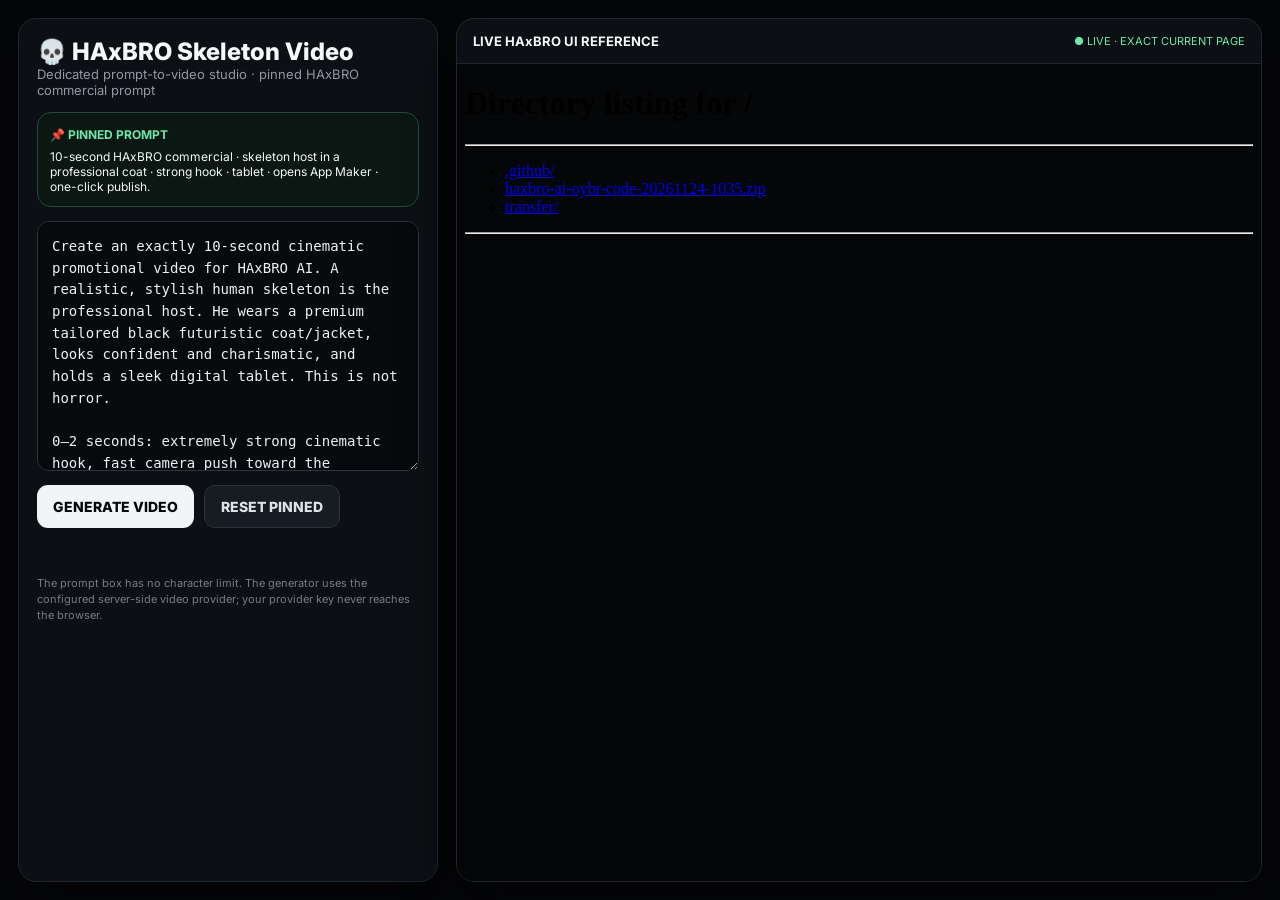
<file: transfer/public/skeleton-video/index.html>
<!doctype html><html lang="en"><head><meta charset="utf-8"><meta name="viewport" content="width=device-width,initial-scale=1"><title>HAxBRO Skeleton Video Generator</title><link rel="stylesheet" href="../style.css"><style>body{margin:0;background:#050608;color:#f5f7f8;font-family:Inter,system-ui,sans-serif}.sv-wrap{min-height:100vh;display:grid;grid-template-columns:420px 1fr;gap:18px;padding:18px;box-sizing:border-box}.sv-card{background:#0c0f13;border:1px solid #20262d;border-radius:18px;box-shadow:0 18px 50px #0008}.sv-left{padding:18px;display:flex;flex-direction:column;gap:14px}.sv-title{font-size:24px;font-weight:800}.sv-sub{color:#8e99a5;font-size:13px}.sv-pin{border:1px solid #254a3a;background:#0b1712;border-radius:14px;padding:12px}.sv-pin b{color:#6ee7a8;font-size:12px}.sv-prompt{width:100%;min-height:250px;resize:vertical;box-sizing:border-box;background:#07090c;color:#eef2f5;border:1px solid #2b333c;border-radius:12px;padding:14px;outline:none;font:14px/1.55 ui-monospace,SFMono-Regular,Menlo,monospace}.sv-row{display:flex;gap:10px;flex-wrap:wrap}.sv-btn{border:0;border-radius:11px;padding:12px 16px;font-weight:800;cursor:pointer;background:#f2f5f7;color:#050608}.sv-btn.secondary{background:#171c22;color:#dbe2e8;border:1px solid #2a333d}.sv-status{font-size:13px;color:#9da8b3;min-height:20px}.sv-right{overflow:hidden;display:flex;flex-direction:column}.sv-head{padding:14px 16px;border-bottom:1px solid #20262d;display:flex;justify-content:space-between;align-items:center}.sv-head b{font-size:13px}.sv-live{color:#6ee7a8;font-size:11px}.sv-frame{flex:1;min-height:600px;background:#000}.sv-frame iframe{width:100%;height:100%;min-height:600px;border:0;background:#050608}.sv-video{display:none;width:100%;height:auto;background:#000}.sv-download{display:none;margin:12px}.sv-note{font-size:11px;color:#737e89;line-height:1.45}@media(max-width:900px){.sv-wrap{grid-template-columns:1fr}.sv-frame,.sv-frame iframe{min-height:500px}}</style></head><body><main class="sv-wrap"><section class="sv-card sv-left"><div><div class="sv-title">💀 HAxBRO Skeleton Video</div><div class="sv-sub">Dedicated prompt-to-video studio · pinned HAxBRO commercial prompt</div></div><div class="sv-pin"><b>📌 PINNED PROMPT</b><div style="font-size:12px;margin-top:7px">10-second HAxBRO commercial · skeleton host in a professional coat · strong hook · tablet · opens App Maker · one-click publish.</div></div><textarea id="prompt" class="sv-prompt"></textarea><div class="sv-row"><button id="generate" class="sv-btn">GENERATE VIDEO</button><button id="reset" class="sv-btn secondary">RESET PINNED</button></div><div id="status" class="sv-status"></div><video id="video" class="sv-video" controls playsinline></video><a id="download" class="sv-btn secondary sv-download" download="haxbro-skeleton.mp4">DOWNLOAD VIDEO</a><div class="sv-note">The prompt box has no character limit. The generator uses the configured server-side video provider; your provider key never reaches the browser.</div></section><section class="sv-card sv-right"><div class="sv-head"><b>LIVE HAxBRO UI REFERENCE</b><span class="sv-live">● LIVE · EXACT CURRENT PAGE</span></div><div class="sv-frame"><iframe src="/" title="Live HAxBRO reference"></iframe></div></section></main><script>const PINNED=`Create an exactly 10-second cinematic promotional video for HAxBRO AI. A realistic, stylish human skeleton is the professional host. He wears a premium tailored black futuristic coat/jacket, looks confident and charismatic, and holds a sleek digital tablet. This is not horror.\n\n0–2 seconds: extremely strong cinematic hook, fast camera push toward the skeleton, dramatic futuristic lighting and digital particles. He raises the tablet toward camera.\n\n2–8 seconds: the skeleton looks directly at camera and says naturally: “See, this is HAxBRO AI. You can literally create an app by just defining it. You can just publish it with one click.” On the tablet, show the real HAxBRO AI interface and branding, matching the live HAxBRO page exactly. The skeleton visibly taps the App Maker section to open it, enters a long app description, shows the generated app preview, and reaches the Publish button.\n\n8–10 seconds: he taps Publish. Show a polished success animation and “Published ✓”, then HAxBRO AI branding.\n\nUse photorealistic 3D rendering, premium commercial cinematography, smooth realistic hand movement, accurate tablet interaction, clean professional male voice, subtle futuristic music and sound effects. Preserve HAxBRO’s exact dark UI, colors, layout, buttons, panels, typography feel and branding. Do not invent a replacement UI. No horror, blood, weapons, extra characters, unrelated logos, random text, distorted interfaces, or unnecessary scenes.`;const p=document.getElementById('prompt'),status=document.getElementById('status'),video=document.getElementById('video'),download=document.getElementById('download');p.value=PINNED;document.getElementById('reset').onclick=()=>p.value=PINNED;document.getElementById('generate').onclick=async()=>{const prompt=p.value.trim();if(!prompt)return;status.textContent='Generating… the video model may take a little while.';video.style.display='none';download.style.display='none';try{const r=await fetch('/api/skeleton-video',{method:'POST',headers:{'Content-Type':'application/json'},body:JSON.stringify({prompt})});const d=await r.json();if(!r.ok)throw new Error(d.error||'Generation failed');video.src=d.videoUrl;video.style.display='block';download.href=d.videoUrl;download.style.display='inline-block';status.textContent='Video ready.'}catch(e){status.textContent=e.message||'Generation failed.'}};</script><!-- Unwanted third-party chat widget removed --><!----><!----><!-- obsolete chat widget marker removed --></body></html>
</file>
<file: transfer/public/style.css>
@import url('https://fonts.googleapis.com/css2?family=Inter:wght@400;500;600;700&family=Manrope:wght@600;700;800&display=swap');
.landing-trial{max-width:900px;margin:54px auto 20px;padding:28px;border:1px solid rgba(0,217,255,.22);border-radius:18px;background:rgba(0,0,0,.28);backdrop-filter:blur(12px);box-shadow:0 0 40px rgba(0,217,255,.06)}.landing-trial-head{display:flex;justify-content:space-between;gap:20px;align-items:flex-start}.landing-trial h2{margin:7px 0;font-size:clamp(28px,4vw,42px)}.landing-trial p{margin:0;opacity:.78}.trial-counter{white-space:nowrap;border:1px solid rgba(0,217,255,.35);border-radius:999px;padding:9px 13px;font:700 11px/1 monospace;letter-spacing:1px}.trial-messages{margin:22px 0;max-height:330px;overflow:auto;display:grid;gap:10px}.trial-message{display:flex;gap:12px;padding:12px 14px;border-radius:12px;background:rgba(255,255,255,.045);text-align:left}.trial-message b{font:700 10px/1.4 monospace;letter-spacing:.7px;min-width:72px}.trial-message span{white-space:pre-wrap;line-height:1.55}.trial-user{background:rgba(0,217,255,.07)}.trial-composer{display:flex;gap:10px}.trial-composer textarea{flex:1;resize:vertical;min-height:52px;padding:14px;border-radius:12px;border:1px solid rgba(255,255,255,.14);background:rgba(0,0,0,.35);color:inherit;outline:none}.trial-composer button,.trial-locked button{border:0;border-radius:12px;padding:0 18px;background:#00d9ff;color:#001018;font-weight:800;cursor:pointer}.trial-composer button:disabled{opacity:.45;cursor:not-allowed}.trial-locked{display:grid;gap:10px;margin-top:16px;padding:20px;border:1px solid rgba(255,80,80,.3);border-radius:14px;text-align:left}.trial-locked button{justify-self:start;min-height:42px}.trial-error{border-color:rgba(255,100,100,.3)}
@media(max-width:650px){.landing-trial{margin:35px 16px 15px;padding:20px}.landing-trial-head{display:block}.trial-counter{display:inline-block;margin-top:14px}.trial-composer{display:grid}.trial-composer button{min-height:48px}}
.hax-code-block{margin:14px 0;border:1px solid #c9e4f5;border-radius:14px;overflow:hidden;background:#eef8ff;box-shadow:0 8px 24px #1e78b414}.hax-code-head{display:flex;align-items:center;gap:8px;padding:8px 10px;background:#e4f3ff;border-bottom:1px solid #c9e4f5;font:700 11px system-ui;color:#245a78;letter-spacing:.08em}.hax-code-head span{margin-right:auto}.code-action{border:1px solid #b8d9ed;background:#fff;color:#245a78;border-radius:8px;padding:6px 10px;font:700 10px system-ui;cursor:pointer}.hax-code-block pre{margin:0;padding:15px;overflow:auto;white-space:pre;font:13px/1.6 ui-monospace,SFMono-Regular,Menlo,Consolas,monospace;color:#17384d;background:#f5fbff}.code-preview-panel{position:fixed;z-index:10000;inset:0;pointer-events:none;background:rgba(4,10,18,.18)}.code-preview-card{position:absolute;right:24px;top:7%;width:min(58vw,860px);height:82vh;min-width:420px;background:#fff;border:1px solid #bcd6e8;border-radius:18px;box-shadow:0 24px 70px #00000047;overflow:hidden;pointer-events:auto;display:flex;flex-direction:column}.code-preview-head{height:50px;flex:0 0 50px;display:flex;align-items:center;padding:0 52px 0 18px;gap:12px;border-bottom:1px solid #dbe8ef;background:#f7fbff;font:700 12px system-ui;color:#21465d}.code-preview-head span{font-size:10px;opacity:.65}.code-preview-close{position:absolute;right:10px;top:9px;z-index:2;border:1px solid #c7dce9;background:#edf7fc;border-radius:50%;width:32px;height:32px;font-size:22px;line-height:28px;cursor:pointer;color:#21465d}.code-preview-card iframe{display:block;flex:1;width:100%;height:auto;min-height:0;border:0;background:#f7fbff;opacity:1;visibility:visible}@media(max-width:900px){.code-preview-card{right:12px;width:calc(100vw - 24px);min-width:0;height:84vh}}@media(max-width:700px){.code-preview-panel{background:#000}.code-preview-card{inset:0;width:100%;height:100%;min-width:0;border-radius:0;right:auto;top:auto}.code-preview-close{right:12px;top:9px}.code-preview-head{height:52px;flex-basis:52px}.code-preview-card iframe{height:auto}}
.haxbro-landing{position:fixed;inset:0;z-index:10000;overflow:auto;background:#05070b;color:#f5f7ff;font-family:Inter,system-ui,sans-serif}.haxbro-landing[hidden]{display:none}.haxbro-landing.leaving{opacity:0;transform:scale(1.015);pointer-events:none;transition:opacity .22s ease,transform .22s ease}.landing-grid{position:absolute;inset:0;opacity:.42;background-image:linear-gradient(#ffffff08 1px,transparent 1px),linear-gradient(90deg,#ffffff08 1px,transparent 1px);background-size:54px 54px;mask-image:linear-gradient(to bottom,#000,transparent 92%)}.haxbro-landing:before{content:'';position:absolute;width:760px;height:760px;left:50%;top:-390px;transform:translateX(-50%);border-radius:50%;background:radial-gradient(circle,#00e67620 0,transparent 66%);filter:blur(8px)}.landing-nav{position:relative;z-index:2;height:76px;display:flex;align-items:center;justify-content:space-between;padding:0 clamp(20px,5vw,72px);border-bottom:1px solid #ffffff10;background:#05070bcc;backdrop-filter:blur(18px)}.landing-brand{display:flex;align-items:center;gap:11px}.landing-mark{display:grid;place-items:center;width:38px;height:38px;border-radius:11px;background:linear-gradient(135deg,#0b6cff,#00a86b);font:900 12px Manrope;box-shadow:0 8px 28px #00a86b25}.landing-brand b{font:800 20px Manrope;letter-spacing:-.04em}.landing-brand b span{color:#35e989}.landing-brand small{display:block;color:#6f8191;font:700 7px ui-monospace,monospace;letter-spacing:.16em;margin-top:2px}.landing-status{font:700 8px ui-monospace,monospace;letter-spacing:.13em;color:#7c8d9c}.landing-status i{display:inline-block;width:6px;height:6px;border-radius:50%;background:#00e676;box-shadow:0 0 12px #00e676;margin-right:7px}.landing-hero{position:relative;z-index:2;max-width:900px;margin:0 auto;padding:clamp(72px,11vh,125px) 24px 58px;text-align:center}.landing-eyebrow{font:800 9px ui-monospace,monospace;letter-spacing:.2em;color:#00d978}.landing-hero h1{margin:18px 0 18px;font:800 clamp(46px,8vw,88px)/.96 Manrope;letter-spacing:-.06em}.landing-hero h1 span{background:linear-gradient(100deg,#fff,#61f2a0 65%,#21d4fd);-webkit-background-clip:text;background-clip:text;color:transparent}.landing-lead{max-width:690px;margin:0 auto;color:#9aa9b8;font-size:15px;line-height:1.7}.landing-actions{display:flex;justify-content:center;align-items:center;gap:10px;flex-wrap:wrap;margin:32px auto 23px}.landing-cta,.landing-download{margin:0;display:flex;align-items:center;gap:18px;padding:14px 17px 14px 20px;border-radius:12px;color:#fff;font:800 10px ui-monospace,monospace;letter-spacing:.1em;transition:.2s;cursor:pointer}.landing-cta{border:1px solid #00e67666;background:linear-gradient(135deg,#0b2418,#0b1620);box-shadow:0 0 35px #00e67613,0 18px 50px #0008}.landing-download{border:1px solid #4aa8ff;background:linear-gradient(135deg,#0b6cff,#159bd8);box-shadow:0 0 28px #0b6cff55,0 14px 40px #0008}.landing-cta b,.landing-download b{display:grid;place-items:center;width:27px;height:27px;border-radius:8px;font-size:15px}.landing-cta b{background:#00e676;color:#031008}.landing-download b{background:#fff;color:#0b6cff}.landing-cta:hover,.landing-download:hover{transform:translateY(-2px)}.landing-cta:hover{transform:translateY(-2px);border-color:#00e676;box-shadow:0 0 45px #00e67625,0 22px 60px #000b}.landing-proof{display:flex;justify-content:center;align-items:center;gap:10px;color:#71808d;font-size:10px}.landing-proof span{font:800 8px ui-monospace,monospace;letter-spacing:.16em}.landing-proof strong{color:#dce6ec;font:800 12px Manrope}.landing-proof em{font-style:normal;color:#00e676}.landing-sections{position:relative;z-index:2;max-width:1120px;margin:0 auto;padding:8px 24px 54px;display:grid;grid-template-columns:1.05fr 1.15fr 1.05fr;gap:12px}.landing-sections article{min-height:210px;padding:23px;border:1px solid #ffffff12;border-radius:16px;background:linear-gradient(145deg,#0b1018cc,#070a0fcc);box-shadow:inset 0 1px #ffffff08}.feature-no{font:800 8px ui-monospace,monospace;color:#00d978;letter-spacing:.15em}.landing-sections h3{margin:14px 0 9px;font:800 20px Manrope}.landing-sections p{margin:0;color:#8998a7;font-size:12px;line-height:1.65}.capabilities{display:flex;flex-wrap:wrap;gap:6px}.capabilities span{padding:7px 8px;border:1px solid #ffffff12;border-radius:7px;background:#ffffff05;color:#b7c4ce;font:700 7px ui-monospace,monospace;letter-spacing:.08em}.landing-footer{position:relative;z-index:2;display:flex;justify-content:space-between;gap:15px;padding:18px clamp(20px,5vw,72px);border-top:1px solid #ffffff0d;color:#536371;font:700 7px ui-monospace,monospace;letter-spacing:.1em}.landing-footer span:nth-child(2){color:#718494}@media(max-width:800px){.landing-status{display:none}.landing-hero{padding-top:72px}.landing-hero h1{font-size:clamp(42px,13vw,64px)}.landing-lead{font-size:13px}.landing-sections{grid-template-columns:1fr;padding-bottom:30px}.landing-sections article{min-height:auto}.landing-footer{flex-direction:column;text-align:center}}
:root{--bg:#0b1020;--surface:#151d35;--surface2:#080c18;--border:#2a3658;--text:#f5f7ff;--muted:#9ba8c7;--accent:#7c5cff;--accent-hover:#967dff;--accent2:#21d4fd;--danger:#ff5573;--shadow:0 18px 60px #000b}*{box-sizing:border-box}html,body{margin:0;width:100%;height:100%;background:var(--bg);color:var(--text);font-family:Inter,system-ui,sans-serif}body{font-size:14px}button,a,input,textarea{font:inherit}button{cursor:pointer}.ambient{position:fixed;inset:0;pointer-events:none;background:radial-gradient(circle at 50% -20%,#ffffff06,transparent 38%)}
.topbar{height:64px;display:flex;align-items:center;padding:0 22px;border-bottom:1px solid #16314b;background:linear-gradient(180deg,#07101c 0%,#05080f 100%);box-shadow:0 1px 0 #0b6cff18,0 8px 30px #0006;position:relative;z-index:30}.brand{display:flex;align-items:center;gap:10px;min-width:245px;order:3;justify-content:flex-end}.brand strong{color:#fff!important}.brand strong span{color:#fff!important}.brand small{color:#d9efff}.brandmark{background:linear-gradient(135deg,#0b6cff,#00b978)!important}.top-center{order:2}.top-username{display:inline-flex;align-items:center;gap:4px;padding:6px 9px;border:1px solid #ffffff14;border-radius:999px;background:#10182a;color:#8292ad;font:700 8px ui-monospace,monospace;letter-spacing:.08em;max-width:180px;white-space:nowrap;overflow:hidden;text-overflow:ellipsis}.top-username b{color:#e8efff;font-weight:800;overflow:hidden;text-overflow:ellipsis}.top-actions{order:1;min-width:245px;justify-content:flex-start}.brandmark{width:34px;height:34px;display:grid;place-items:center;border-radius:10px;background:linear-gradient(135deg,#7c5cff,#21d4fd);color:white;font-weight:800;font-size:11px;box-shadow:0 8px 25px #7c5cff44}.brand strong{font:800 19px Manrope;letter-spacing:-.5px}.brand strong span{color:#21d4fd}.brand small{display:block;color:#8d8d8d;font-size:8px;letter-spacing:.14em;margin-top:1px}.top-center{flex:1;display:flex;align-items:center;justify-content:center;gap:10px}.eyebrow{color:#999;font-size:10px;letter-spacing:.12em}.tagline{color:#d0d0d0;font-size:12px}.top-actions{display:flex;gap:7px;align-items:center;min-width:245px;justify-content:flex-end}.top-toggle,.ghost,.history-head button{border:1px solid var(--border);background:transparent;color:#ccc;border-radius:8px;padding:8px 11px}.top-toggle:hover,.ghost:hover,.history-head button:hover{background:#ffffff08;color:white}.top-toggle.active{border-color:#21d4fd;color:#21d4fd;box-shadow:0 0 14px #21d4fd18}.status{display:flex;align-items:center;color:#8e8e8e;font-size:10px;margin-left:5px}.status i{width:6px;height:6px;border-radius:50%;background:#10a37f;margin-right:6px}.install-app-btn{border-color:#55aaff!important;background:linear-gradient(135deg,#0b6cff,#159bd8)!important;color:#fff!important;font-weight:800;box-shadow:0 0 18px #0b6cff88,0 0 36px #159bd844;z-index:2}#installAppBtn{position:absolute;right:255px;top:50%;transform:translateY(-50%);padding:6px 9px!important;font-size:10px!important;min-height:30px!important;line-height:1!important}#installAppBtn:hover{transform:translateY(-50%) scale(1.03)}#sidebarInstallAppBtn{position:static!important;transform:none!important;width:100%!important;max-width:210px!important;min-height:32px!important;padding:6px 9px!important;font-size:10px!important;line-height:1.1!important;margin:8px 0 0!important;box-sizing:border-box!important}#sidebarInstallAppBtn small{display:block;font-size:7px;opacity:.65;margin-top:3px;letter-spacing:.08em}#sidebarInstallAppBtn:hover{transform:translateY(-1px)!important}.mobile-menu{display:none}
.app-shell{height:calc(100vh - 64px);display:grid;grid-template-columns:260px minmax(0,1fr);max-width:1500px;margin:0 auto;width:100%}.sidebar{padding:11px 9px;background:#080c18;border-right:1px solid #ffffff0a;overflow:auto}.side-title{display:flex;justify-content:space-between;align-items:center;padding:5px 7px 10px;color:#777;font-size:9px;letter-spacing:.15em}.side-title b{color:#ddd;font-size:11px;letter-spacing:0}.sidebar section{margin-bottom:10px}.section-label{font-size:9px;color:#888;letter-spacing:.14em;font-weight:700;padding:0 7px}.mode-card{padding:10px;background:#202020;border:1px solid #ffffff0a;border-radius:10px}.mode-row{display:flex;justify-content:space-between;align-items:center;margin:7px 0 9px}.mode-name{font:700 14px Manrope}.mode-desc{font-size:9px;color:#888;margin-top:2px}.mode-indicator{width:6px;height:6px;border-radius:50%;background:#21d4fd;box-shadow:0 0 10px #21d4fd88}.mode-buttons{display:grid;grid-template-columns:repeat(3,1fr);gap:3px}.mode-btn{border:1px solid transparent;background:#181818;color:#999;border-radius:6px;padding:6px 2px;font-size:8px;font-weight:700}.mode-btn.active{background:#7c5cff18;color:#a99aff;border-color:#7c5cff66;box-shadow:inset 0 0 18px #7c5cff0d}.mode-btn.beast.active{color:#f2b35c;border-color:#b36b2855;background:#b36b2812}.mode-btn.hack.active{color:#f07d87;border-color:#b8324055;background:#b8324012}.maker-link{display:flex;align-items:center;gap:7px;width:100%;padding:7px 8px;margin-top:2px;border:1px solid transparent;border-radius:7px;background:transparent;color:#c5c5c5;text-align:left;text-decoration:none;font-size:12px}.maker-link:hover{background:#ffffff07;color:#fff}.maker-link small{margin-left:auto;color:#777;font-size:7px}.ecosystem-link{color:#6dd6ba}.kai-link{color:#a7b7ff}.history-head{display:flex;justify-content:space-between;align-items:center;margin-bottom:4px}.history-head button{padding:2px 7px}.history-list{max-height:210px;overflow:auto}.history-item{width:100%;display:block;text-align:left;padding:7px;border:1px solid transparent;border-radius:6px;background:transparent;color:#929292;white-space:nowrap;overflow:hidden;text-overflow:ellipsis;font-size:11px}.history-item:hover,.history-item.selected{background:#ffffff07;color:#eee}.credit{text-align:center;border-top:1px solid #ffffff08;padding:10px 0;color:#666;font-size:8px}
.chat-panel{position:relative;height:calc(100vh - 64px);overflow:hidden;background:radial-gradient(circle at 50% -10%,#26345f 0,#111932 24%,#0b1020 62%)}.chat-head{height:52px;display:flex;align-items:center;justify-content:space-between;padding:0 24px;border-bottom:1px solid #1e2a49;background:#0d1427}.chat-head>div{display:flex;align-items:center;gap:7px;font-size:11px}.workspace-dot{width:6px;height:6px;border-radius:50%;background:#21d4fd;box-shadow:0 0 10px #21d4fd88}.terminal{font-family:ui-monospace,monospace;color:#69cfff}.messages{height:calc(100% - 52px);overflow:auto;padding:30px 24px 145px}.hero-welcome{max-width:720px;margin:13vh auto 0;text-align:center}.hero-orb{width:52px;height:52px;margin:0 auto 18px;display:grid;place-items:center;border-radius:16px;background:#10a37f;color:#fff;font:800 15px Manrope}.hero-kicker{font-size:9px;color:#8a8a8a;letter-spacing:.17em}.hero-welcome h1{font:800 clamp(34px,5vw,58px)/1.03 Manrope;letter-spacing:-.045em;margin:12px 0;color:#f4f4f4}.hero-welcome h1 span{color:#6fd7bd}.hero-welcome p{color:#999;font-size:13px}.hero-chips{display:flex;justify-content:center;gap:6px;margin-top:22px}.hero-chips span{padding:6px 9px;border:1px solid #ffffff12;border-radius:999px;color:#888;font-size:8px;letter-spacing:.1em}.message{display:flex;gap:10px;max-width:850px;width:100%;margin:0 auto 22px;min-width:0}.avatar{width:30px;height:30px;border-radius:8px;background:#10a37f;display:grid;place-items:center;font-size:9px;font-weight:800;flex:none}.message>div:last-child{min-width:0;flex:1;max-width:calc(100% - 40px)}.user-msg{flex-direction:row-reverse}.bubble{white-space:pre-wrap;line-height:1.65;color:#e7e7e7;padding:12px 15px;border-radius:13px;background:#2f2f2f;min-width:0;width:100%;max-width:100%;overflow-wrap:anywhere;overflow:hidden}.hax-code-block{display:block;width:100%;max-width:100%;min-width:0;overflow:hidden}.hax-code-block pre{display:block;width:100%;max-width:100%;min-width:0;overflow:auto;overflow-wrap:normal;word-break:normal}.user-msg .bubble{background:#2f2f2f}.meta{font-size:8px;color:#777;margin-top:4px}.user-msg .meta{text-align:right}
.composer{position:absolute;left:50%;transform:translateX(-50%);bottom:27px;width:min(820px,calc(100% - 48px));z-index:10;display:flex;align-items:flex-end;gap:7px;padding:7px;border:1px solid #354366;border-radius:18px;background:linear-gradient(135deg,#151d35,#11182d);box-shadow:0 20px 70px #000b,0 0 0 1px #7c5cff10}.composer .float-tool,.composer .send{flex:0 0 auto}.image-attachment-preview{position:absolute;left:9px;bottom:58px;display:flex;align-items:center;gap:8px;padding:6px;border:1px solid #354366;border-radius:10px;background:#0b1223;box-shadow:0 12px 35px #0009}.image-attachment-preview[hidden]{display:none}.image-attachment-preview img{display:block;width:64px;height:64px;object-fit:cover;border-radius:7px}.image-attachment-preview button{width:24px;height:24px;border:1px solid #555;border-radius:50%;background:#171717;color:#fff;cursor:pointer}.composer .input-wrap{order:4;display:flex;align-items:flex-end;gap:8px;flex:1;min-width:0;padding:9px 11px;position:relative}.input-wrap textarea{flex:1 1 0;width:0;min-width:0;max-width:100%;max-height:180px;resize:none;border:0;outline:0;background:transparent;color:#eee;line-height:1.45;padding-right:38px}.input-wrap{min-width:0;flex-wrap:nowrap}.input-wrap>.terminal,.input-wrap>.model-picker{flex:0 0 auto;min-width:0}.input-wrap>.model-picker{max-width:42%;overflow:hidden}.input-wrap .model-picker-btn{max-width:100%;overflow:hidden;text-overflow:ellipsis;white-space:nowrap}.input-wrap #promptInput{display:block;min-width:0;flex:1 1 0;overflow-x:hidden;overflow-y:auto;overflow-wrap:anywhere;word-break:break-word}.input-wrap textarea::placeholder{color:#929292}.input-wrap #promptClearBtn{position:absolute;right:8px;top:50%;transform:translateY(-50%);width:28px;height:28px;border:1px solid #354366;border-radius:50%;background:#10182d;color:#9aa8c7;font-size:19px;line-height:25px;padding:0;display:grid;place-items:center;cursor:pointer}.input-wrap #promptClearBtn:hover{color:#fff;border-color:#7c5cff;background:#7c3aed18}.float-tool,.send{height:40px;min-width:40px;border-radius:999px}.float-tool{border:1px solid transparent;background:transparent;color:#aaa}.float-tool:hover{background:#ffffff0a;color:#fff}.float-tool.mic{position:relative;width:40px;min-width:40px;padding:0;display:grid;place-items:center;overflow:hidden}.voice-mic-icon{position:relative;display:block;width:11px;height:18px;border:2px solid currentColor;border-radius:7px}.voice-mic-icon:after{content:'';position:absolute;left:50%;bottom:-7px;width:13px;height:7px;transform:translateX(-50%);border:2px solid currentColor;border-top:0;border-radius:0 0 9px 9px}.voice-mic-icon:before{content:'';position:absolute;left:50%;bottom:-11px;width:2px;height:5px;transform:translateX(-50%);background:currentColor;border-radius:2px}.voice-stop-icon{display:none;width:11px;height:11px;border-radius:2px;background:currentColor}.voice-dots{position:absolute;inset:0;display:none;align-items:center;justify-content:center;gap:2px}.voice-dots i{display:block;width:3px;height:3px;border-radius:50%;background:currentColor;transform:scaleY(.55);opacity:.72;transition:transform .08s linear,opacity .08s linear}.float-tool.mic.listening{background:#eef6ff;color:#176da8;border-color:#bfd9ec;box-shadow:0 0 0 4px #2aa8e912}.float-tool.mic.listening .voice-mic-icon{display:none}.float-tool.mic.listening .voice-stop-icon{display:block}.float-tool.mic.listening .voice-dots{display:flex}.send{border:0;background:linear-gradient(135deg,#7c5cff,#21aef4);color:#fff;padding:0 14px;font-weight:800;box-shadow:0 8px 24px #7c5cff33}.send.stop-mode{padding:0;display:grid;place-items:center}.send.stop-mode:after{content:'';width:11px;height:11px;border-radius:2px;background:currentColor}.light-ui .float-tool.mic.listening{background:#eef8ff;color:#0b76b4;border-color:#b9dced}.light-ui .send.stop-mode{background:#315cff;color:#fff}@media(max-width:700px){.float-tool.mic{width:38px;min-width:38px;height:38px}}.send:hover{background:linear-gradient(135deg,#967dff,#3bdcff);transform:translateY(-1px)}.send b{display:none}.hint{position:absolute;bottom:6px;left:0;right:0;text-align:center;color:#6f6f6f;font-size:8px}.study-badge{padding:3px 6px;border-radius:5px;background:#5a4615;color:#f6d36b;font-size:8px}.study-ui .messages{background:radial-gradient(circle at 50% 0,#8d6c1008,transparent 35%)}
.username-gate,.kai-panel{position:fixed;inset:0;z-index:2000;display:grid;place-items:center;padding:20px;background:#000b;backdrop-filter:blur(14px)}.username-gate[hidden],.kai-panel[hidden]{display:none}.username-card,.kai-card{width:min(520px,100%);padding:32px;border:1px solid #444;border-radius:18px;background:#212121;box-shadow:0 30px 90px #000b}.username-card{text-align:center;position:relative;overflow:hidden}.username-card:before{content:'';position:absolute;inset:0;background:radial-gradient(circle at 50% 0,#0b6cff18,transparent 48%),linear-gradient(145deg,#ffffff,#f2f8ff);pointer-events:none}.username-card>*{position:relative}.username-brand{display:flex;align-items:center;justify-content:flex-end;gap:8px;color:#fff;font:800 15px Manrope;letter-spacing:-.02em;margin:-4px 0 8px;text-shadow:0 1px 3px #06152d55}.username-brand-mark{display:grid;place-items:center;width:30px;height:30px;border-radius:9px;background:linear-gradient(135deg,#0b6cff,#00a86b);font-size:9px}.username-card h2{font:800 30px Manrope;margin:12px 0 7px;color:#123152}.username-card p,.username-card small{color:#5f7188}.login-sponsored{margin:12px 0 2px;color:#0b6cff;font-size:9px;letter-spacing:.08em;text-transform:uppercase;font-weight:800}.profile-preview{display:flex;flex-direction:column;align-items:center;gap:4px;margin:18px auto 8px}.profile-avatar{width:72px;height:72px;border-radius:50%;display:grid;place-items:center;color:#fff;font:900 27px Manrope;background:linear-gradient(135deg,#315cff,#159bd8);box-shadow:0 12px 30px #315cff35;text-transform:uppercase}.profile-preview b{font:800 15px Manrope;color:#17304b}.profile-preview span{font:600 11px ui-monospace,SFMono-Regular,Menlo,monospace;color:#71839b}.username-card form{display:flex;gap:8px;margin:20px 0 10px;flex-direction:column;text-align:left}.username-card form label{font-size:9px;letter-spacing:.13em;font-weight:800;color:#35617f}.username-card input{width:100%;min-width:0;padding:14px 15px;border:2px solid #c9dced;border-radius:10px;background:#fff;color:#102b46;outline:0;font-size:14px}.username-card input:focus{border-color:#0b6cff;box-shadow:0 0 0 4px #0b6cff18}.username-card button{width:100%;margin:0}.username-card button,.knowledge-search{display:flex;gap:8px;margin:14px 0}.knowledge-search input{flex:1;min-width:0;background:rgba(10,16,28,.72);border:1px solid #2d3a57;color:inherit;border-radius:10px;padding:11px 12px;outline:none}.knowledge-card{max-width:820px}.knowledge-result{padding:12px 0;border-bottom:1px solid rgba(120,150,190,.14)}.knowledge-result b{display:block;margin-bottom:5px}.knowledge-result small{display:block;opacity:.62;overflow:hidden;text-overflow:ellipsis;white-space:nowrap}.knowledge-result p{margin:7px 0 0;line-height:1.5}.kai-refresh{padding:12px 15px;border:0;border-radius:9px;background:#10a37f;color:white;font-weight:700}.kai-head{display:flex;justify-content:space-between}.kai-head b{font:700 17px Manrope}.kai-head small{display:block;color:#888;margin-top:3px}.kai-head button{border:0;background:none;color:#aaa;font-size:25px}.kai-summary{margin:20px 0 8px;color:#999;font-size:11px}.kai-provider{display:flex;justify-content:space-between;padding:12px 0;border-bottom:1px solid #ffffff0d}.kai-provider b{font-size:13px}.kai-provider small{display:block;color:#777;margin-top:3px}.kai-provider strong{font-size:9px}.online{color:#10a37f}.offline{color:#f07178}.kai-activity{max-height:110px;overflow:auto;margin-top:12px}.kai-log-entry{display:flex;justify-content:space-between;padding:6px 0;color:#777;font-size:9px}.kai-log-entry b{color:#aaa}.kai-refresh{width:100%;margin-top:16px}.code-lab{width:min(900px,100%);max-height:90vh;padding:24px;border:1px solid #33436a;border-radius:18px;background:linear-gradient(145deg,#0e1730,#080d1c);box-shadow:0 30px 100px #000c;overflow:auto}.lab-toolbar{display:flex;gap:8px;align-items:center;margin:18px 0 10px}.lab-toolbar select{padding:10px 12px;border:1px solid #354366;border-radius:9px;background:#10182d;color:#e9edff}.lab-toolbar .kai-refresh{width:auto;margin:0}.lab-editor{display:block;width:100%;min-height:340px;resize:vertical;padding:16px;border:1px solid #354366;border-radius:12px;background:#050914;color:#dce5ff;font:13px/1.55 ui-monospace,SFMono-Regular,Menlo,monospace;outline:none}.lab-editor:focus{border-color:#7c5cff;box-shadow:0 0 0 3px #7c5cff18}.lab-task-wrap{position:relative}.lab-output-label{margin-top:15px;color:#7281a5;font-size:9px;letter-spacing:.15em;font-weight:700}.lab-output{min-height:90px;margin:7px 0 0;padding:13px;border:1px solid #263354;border-radius:10px;background:#050914;color:#b9c9ef;white-space:pre-wrap;overflow:auto;font:12px/1.5 ui-monospace,SFMono-Regular,Menlo,monospace}
.mobile-drawer{display:none}@media(max-width:900px){.app-shell{grid-template-columns:235px 1fr}.sidebar{padding:10px 8px}.brand{min-width:auto}.top-center{display:none}.top-actions{min-width:auto}}@media(max-width:700px){.composer{bottom:62px}.topbar{height:54px;padding:0 10px;justify-content:center}.brand{justify-content:center}.brandmark{display:none}.brand strong{font-size:16px}.brand small{font-size:6px}.top-actions{display:none}.app-shell{height:calc(100dvh - 54px);display:block}.sidebar{display:none}.chat-panel{height:calc(100dvh - 54px)}.chat-head{height:46px;padding:0 12px 0 52px}.chat-head>div{font-size:10px}.messages{height:calc(100% - 46px);padding:18px 10px 120px}.hero-welcome{max-width:100%;margin:7vh auto 0;padding:0 10px}.hero-orb{width:44px;height:44px;margin-bottom:14px;border-radius:13px}.hero-kicker{font-size:8px}.hero-welcome h1{font-size:clamp(27px,8vw,34px);line-height:1.08;letter-spacing:-.035em;margin:10px 0}.hero-welcome p{font-size:11px;line-height:1.45;margin:0 auto;max-width:330px}.hero-chips{flex-wrap:wrap;gap:5px;margin-top:16px}.hero-chips span{padding:5px 8px;font-size:7px}.composer{left:8px;right:8px;transform:none;width:auto;bottom:10px;padding:6px;border-radius:14px}.input-wrap{padding:8px 6px}.float-tool,.send{width:38px;min-width:38px;height:38px;padding:0}.send span{display:none}.send b{display:block}.hint{display:none}.mobile-menu{display:grid;place-items:center;position:fixed;top:8px;left:8px;z-index:1001;width:36px;height:36px;border:1px solid #555;border-radius:9px;background:#2f2f2f;color:#eee;font-size:17px}.mobile-drawer{display:block;position:fixed;inset:0 auto 0 0;z-index:1000;width:min(310px,88vw);padding:0 14px 20px;overflow:auto;background:#171717;border-right:1px solid #444;transform:translateX(-105%);transition:transform .2s ease;box-shadow:20px 0 60px #0009}.mobile-drawer.open{transform:translateX(0)}.mobile-drawer-head{height:54px;display:flex;align-items:center;justify-content:space-between;border-bottom:1px solid #ffffff0d;margin-bottom:12px}.mobile-drawer-head b{font:800 17px Manrope}.mobile-drawer-head button{border:0;background:none;color:#ccc;font-size:25px}.mobile-drawer-content .mode-card,.mobile-drawer-content .ai-tools,.mobile-drawer-content .history,.mobile-drawer-content .mobile-settings{display:block}.mobile-drawer-content .maker-link{display:flex}.mobile-drawer-content .mode-buttons{display:grid}.mobile-drawer-content .history-list{max-height:240px}.mobile-drawer-content .credit{display:block}}
.app-maker-grid{display:grid;grid-template-columns:minmax(280px,.9fr) minmax(320px,1.1fr);gap:18px}.app-maker-card{width:min(1180px,94vw)}.app-maker-card .lab-editor{min-height:220px;width:100%;box-sizing:border-box}.app-preview{width:100%;height:420px;border:1px solid #294965;border-radius:14px;background:#fff}.app-maker-card .kai-refresh{margin-top:12px}.published-url-box{margin-top:14px;padding:14px;border:1px solid #354366;border-radius:12px;background:rgba(5,7,10,.72)}.published-url-label{font-size:11px;letter-spacing:.12em;font-weight:800;margin-bottom:8px;opacity:.75}.published-url-row{display:flex;gap:10px;align-items:stretch}.published-url-input{flex:1;min-width:0;padding:14px 16px;border:1px solid #4a5878;border-radius:10px;background:#05070a;color:#eee;font:600 16px/1.4 ui-monospace,SFMono-Regular,Menlo,monospace}.copy-url-btn{white-space:nowrap;min-width:112px}@media(max-width:600px){.published-url-row{flex-direction:column}.published-url-input{font-size:15px}.copy-url-btn{width:100%}}@media(max-width:800px){.app-maker-grid{grid-template-columns:1fr}.app-preview{height:360px}.username-gate{padding:12px;align-items:center}.username-card{width:min(390px,calc(100vw - 24px));padding:24px 18px;border-radius:20px}.username-card h2{font-size:25px}.username-card p{font-size:12px;line-height:1.5}.username-card form{display:block;margin:16px 0 9px}.username-card input,.username-card button{width:100%;box-sizing:border-box;height:46px}.username-card button{margin-top:8px}.username-card small{display:block;font-size:10px;line-height:1.45}.username-card .hero-orb{width:46px;height:46px;margin-bottom:12px}}.light-ui{--bg:#f3f7fc;--surface:#ffffff;--surface2:#eef4fb;--border:#cdd9e8;--text:#132238;--muted:#61728a;background:linear-gradient(180deg,#f7faff 0%,#edf4fb 100%);color:#132238}.light-ui .ambient{background:radial-gradient(circle at 50% -20%,#21d4fd18,transparent 38%)}.light-ui .topbar{background:linear-gradient(90deg,#ffffff,#eef6ff);border-color:#d5e1ee;box-shadow:0 4px 20px #244b7a12}.light-ui .brand strong{color:#132238}.light-ui .brand small{color:#70819a}.light-ui .top-center .eyebrow{color:#55708f}.light-ui .top-center .tagline{color:#344b68}.light-ui .top-toggle,.light-ui .ghost,.light-ui .history-head button{background:#fff;color:#29415e;border-color:#cbd8e7}
.composer{z-index:100;bottom:78px}.customer-profile{position:static;z-index:auto;display:flex;align-items:center;gap:9px;margin:10px 2px 0;padding:8px 9px;border:1px solid #ffffff12;border-radius:12px;background:#10182a;box-shadow:none}.customer-profile[hidden]{display:none}.customer-profile-avatar{width:34px;height:34px;border-radius:50%;display:grid;place-items:center;color:#fff;font:900 14px Manrope;text-transform:uppercase;box-shadow:0 6px 18px #0006;flex:none}.customer-profile-copy{display:flex;flex-direction:column;min-width:0}.customer-profile-copy b{font:800 11px Manrope;color:#f4f7ff;white-space:nowrap;max-width:175px;overflow:hidden;text-overflow:ellipsis}.customer-profile-copy span{font:600 7px ui-monospace,SFMono-Regular,Menlo,monospace;color:#7f8da7;letter-spacing:.08em;text-transform:uppercase;margin-top:2px}.light-ui .customer-profile{background:#fff;border-color:#d4dfeb;box-shadow:0 6px 18px #315b8612}.light-ui .customer-profile-copy b{color:#19324d}.light-ui .customer-profile-copy span{color:#71839b}.cyber-ui .chat-panel{background:radial-gradient(circle at 50% -10%,#153b2c 0,#07120d 30%,#030605 72%)}.cyber-ui .chat-head{background:#050907;border-color:#123522}.cyber-ui .sidebar{background:#030605;border-right-color:#0c2417}.cyber-ui .mode-card{background:#07100b;border-color:#17472b}.cyber-ui .workspace-dot,.cyber-ui .mode-indicator{background:#00e676;box-shadow:0 0 12px #00e67688}.cyber-ui .terminal{color:#41f28a}.cyber-ui .hero-welcome h1 span{color:#00e676}.cyber-ui .hero-orb,.cyber-ui .avatar{background:linear-gradient(135deg,#07100b,#00a86b);box-shadow:0 0 28px #00e67622}.cyber-ui .composer{background:linear-gradient(135deg,#07100b,#030605);border-color:#1c5534;box-shadow:0 20px 70px #000d,0 0 0 1px #00e67610}.cyber-ui .send{background:linear-gradient(135deg,#00a86b,#00e676);color:#021006;box-shadow:0 8px 24px #00e67633}.cyber-ui .bubble{background:#07100b;border-color:#17472b}.cyber-ui .customer-profile-avatar{background:linear-gradient(135deg,#00a86b,#00e676)}.cyber-ui.cyber-alert .customer-profile-avatar{background:linear-gradient(135deg,#8b1018,#ef4444)}.cyber-ui.cyber-alert .send{background:linear-gradient(135deg,#b91c2b,#ef4444);color:#fff}.cyber-ui.cyber-alert .hero-welcome h1 span{color:#ff6670}.cyber-ui.cyber-alert .workspace-dot{background:#ef4444;box-shadow:0 0 12px #ef444488}.overdrive-ui{--accent:#ef233c;--accent2:#ff5a67}.admin-tools[hidden]{display:none}.admin-tools{border-top:1px solid #ef233c33;padding-top:8px}.kai-network-grid{display:grid;grid-template-columns:repeat(2,minmax(0,1fr));gap:4px;margin-top:7px}.kai-node{display:grid;grid-template-columns:1fr auto;gap:2px 5px;padding:6px;border:1px solid #4f111a;border-radius:7px;background:#120306;color:#ffccd1;text-align:left}.kai-node b{font-size:9px}.kai-node small{font-size:6px;color:#b4777e}.kai-node span{grid-column:1/-1;color:#ff5264;font:700 6px ui-monospace,monospace}.admin-banner{padding:11px 12px;margin:14px 0;border:1px solid #ef233c66;border-radius:10px;background:#ef233c0d;color:#ff6473;font:800 9px ui-monospace,monospace;letter-spacing:.12em}.admin-kai-grid{display:grid;grid-template-columns:repeat(3,minmax(0,1fr));gap:8px}.admin-kai-grid .kai-node{min-height:70px}.admin-info{margin-top:14px;padding:13px;border:1px solid #4f111a;border-radius:10px;background:#100306;color:#c58a91;font-size:10px;line-height:1.5}.admin-info b{color:#ff6572;font:800 9px ui-monospace,monospace}.admin-info p{margin:6px 0 0}.overdrive-ui .topbar{background:linear-gradient(180deg,#190407 0%,#090203 100%);border-bottom-color:#5b111b;box-shadow:0 1px 0 #ef233c33,0 8px 30px #000}.overdrive-ui .sidebar{background:#080204;border-right-color:#3b0b12}.overdrive-ui .chat-panel{background:radial-gradient(circle at 50% -10%,#4b1018 0,#160509 28%,#050203 70%)}.overdrive-ui .chat-head{background:#100306;border-color:#4b1018}.overdrive-ui .workspace-dot,.overdrive-ui .mode-indicator{background:#ff3348;box-shadow:0 0 14px #ff334888}.overdrive-ui .terminal{color:#ff6473}.overdrive-ui .hero-welcome h1 span{color:#ff3348}.overdrive-ui .hero-orb,.overdrive-ui .avatar{background:linear-gradient(135deg,#25070b,#ef233c);box-shadow:0 0 32px #ef233c2e}.overdrive-ui .composer{background:linear-gradient(135deg,#170508,#080204);border-color:#681522;box-shadow:0 20px 70px #000e,0 0 0 1px #ef233c20}.overdrive-ui .send{background:linear-gradient(135deg,#b80f25,#ff3348);color:#fff;box-shadow:0 8px 28px #ef233c55}.overdrive-ui .bubble{background:#140408;border-color:#4f111a}.overdrive-ui .customer-profile-avatar{background:linear-gradient(135deg,#a30d20,#ff3348)}.overdrive-ui .input-wrap textarea::placeholder{color:#b56b73}.overdrive-ui .mode-card{background:#120306;border-color:#4f111a}.overdrive-ui .mode-btn{background:#170508;color:#b4777e}.overdrive-ui .mode-btn.active{background:#ef233c18;color:#ff7b87;border-color:#ef233c66}.overdrive-ui .maker-link:hover,.overdrive-ui .history-item:hover,.overdrive-ui .history-item.selected{background:#ef233c12;color:#fff}.overdrive-ui .composer:after{content:'OVERDRIVE · ALL HAXBRO CAPABILITIES ONLINE';position:absolute;left:18px;bottom:-18px;color:#ff5968;font:800 7px ui-monospace,monospace;letter-spacing:.12em}.haxbro-hatchable-badge-highlight{outline:2px solid #a855f7!important;outline-offset:3px!important;border-radius:7px!important;box-shadow:0 0 0 1px #a855f799,0 0 14px #a855f7aa,0 0 28px #7c3aed66!important}.haxbro-sponsored-label{position:fixed;z-index:2147483646;pointer-events:none;white-space:nowrap;padding:3px 7px;border:1px solid #a855f7aa;border-radius:999px;background:rgba(28,14,45,.94);color:#d8b4fe;font:800 8px/1 ui-monospace,SFMono-Regular,Menlo,monospace;letter-spacing:.12em;text-transform:uppercase;box-shadow:0 0 10px #a855f799,0 0 20px #7c3aed55;text-shadow:0 0 8px #c084fc}.light-ui .haxbro-sponsored-label{background:rgba(255,255,255,.96);color:#7c3aed;border-color:#a855f7aa}.light-ui .haxbro-hatchable-badge-highlight{box-shadow:0 0 0 1px #a855f766,0 0 14px #a855f799!important}.hero-welcome .hero-kicker{font-weight:700}.haxbro-sponsored-label{font-size:10px;letter-spacing:.12em}.light-ui .top-toggle:hover,.light-ui .ghost:hover,.light-ui .history-head button:hover{background:#e9f3ff;color:#1169b5}.light-ui .app-shell{background:#eef4fb}.light-ui .sidebar{background:#f8fbff;border-color:#d7e2ef;box-shadow:8px 0 28px #315b8610}.light-ui .side-title{color:#71839b}.light-ui .side-title b{color:#1c3551}.light-ui .mode-card{background:#fff;border-color:#d4e0ed;box-shadow:0 8px 24px #315b8610}.light-ui .mode-desc{color:#71839b}.light-ui .mode-btn{background:#f1f6fb;color:#61728a;border-color:#dbe5ef}.light-ui .mode-btn.active{background:#eaf2ff;color:#315cff;border-color:#7c5cff55}.light-ui .maker-link{color:#29415e}.light-ui .maker-link:hover,.light-ui .history-item:hover,.light-ui .history-item.selected{background:#e8f3ff;color:#0f5f9e}.light-ui .chat-panel{background:radial-gradient(circle at 50% -10%,#dceeff 0,#f3f7fc 38%,#eaf1f8 100%)}.light-ui .chat-head{background:#f8fbff;border-color:#d5e1ee}.light-ui .terminal{color:#0878b9}.light-ui .hero-orb{background:linear-gradient(135deg,#315cff,#21aef4);box-shadow:0 10px 30px #315cff2b}.light-ui .hero-kicker{color:#66809c}.light-ui .hero-welcome h1{color:#142943}.light-ui .hero-welcome h1 span{color:#167bc1}.light-ui .hero-welcome p{color:#5f728b}.light-ui .hero-chips span{border-color:#cbdbea;color:#58708c;background:#ffffff80}.light-ui .bubble,.light-ui .user-msg .bubble{background:#fff;color:#203650;border:1px solid #d8e3ef;box-shadow:0 6px 20px #315b8610}.light-ui .avatar{background:linear-gradient(135deg,#315cff,#21aef4)}.light-ui .composer{background:linear-gradient(135deg,#fff,#f1f7fd);border-color:#c9d9e9;box-shadow:0 20px 60px #315b8620,0 0 0 1px #315cff0d}.light-ui .input-wrap textarea{color:#162b45}.light-ui .input-wrap textarea::placeholder{color:#7a8da5}.light-ui .float-tool{color:#536b85}.light-ui .float-tool:hover{background:#e7f2ff;color:#126eac}.light-ui .send{background:linear-gradient(135deg,#315cff,#159bd8);box-shadow:0 8px 24px #315cff30}.light-ui .hint{color:#73869d}.light-ui .username-card,.light-ui .kai-card{background:#fff;border-color:#cfdeeb;box-shadow:0 30px 90px #315b8626}.light-ui .username-card input{background:#f5f9fd;color:#17304b;border-color:#cbd9e7}.light-ui .username-card button,.light-ui .kai-refresh{background:linear-gradient(135deg,#315cff,#159bd8)}.light-ui .kai-provider{border-color:#dbe5ef}.light-ui .kai-summary{color:#60758e}.light-ui .code-lab{background:linear-gradient(145deg,#fafdff,#edf5fc);border-color:#c8d9e8}.light-ui .lab-editor,.light-ui .lab-output{background:#f5f9fd;color:#17304b;border-color:#cbd9e7}.light-ui .lab-toolbar select{background:#fff;color:#29415e;border-color:#cbd9e7}.history-row{display:flex;align-items:center;gap:2px}.history-row .history-item{flex:1;min-width:0}.history-more{width:24px;height:24px;border:1px solid transparent;border-radius:6px;background:transparent;color:#777;font-size:16px;line-height:1}.history-more:hover{background:#ffffff10;color:#fff}.chat-menu-pop{position:fixed;z-index:5000;min-width:140px;padding:5px;border:1px solid #3c4b6d;border-radius:9px;background:#0e1528;box-shadow:0 18px 50px #000b}.chat-menu-pop button{width:100%;padding:9px 10px;border:0;border-radius:6px;background:transparent;color:#ff8a98;text-align:left;font-size:10px;font-weight:800}.chat-menu-pop button:hover{background:#4a171b}.reel-link{color:#d8b4fe}.reel-card{width:min(1180px,94vw)}.reel-grid{display:grid;grid-template-columns:minmax(300px,.8fr) minmax(360px,1.2fr);gap:18px;margin-top:16px}.reel-editor{min-height:180px}.reel-durations{display:grid;grid-template-columns:repeat(3,minmax(0,1fr));gap:7px;margin:8px 7px 0}.reel-durations button{padding:9px 6px;border:1px solid #354366;border-radius:9px;background:#10182d;color:#9aa8c7;font-size:10px;font-weight:800}.reel-durations button:hover,.reel-durations button.active{border-color:#a855f7;color:#d8b4fe;background:#7c3aed18}.reel-actions{display:grid;grid-template-columns:1fr 1fr;gap:8px;margin-top:14px}.reel-actions .ghost{width:100%}.reel-output{min-height:430px;max-height:58vh}.reel-video{display:block;width:min(360px,100%);max-height:58vh;margin:14px auto 0;border:1px solid #0b6cff66;border-radius:14px;background:#05070a;box-shadow:0 18px 50px #0008}.reel-quality{margin:12px auto 0;width:min(360px,100%);padding:12px 14px;border:1px solid #294a68;border-radius:12px;background:linear-gradient(135deg,#09172b,#07140f);font-size:10px}.reel-quality b{font-size:12px}.reel-quality.good{border-color:#00a86b88}.reel-quality.medium{border-color:#0b6cff88}.reel-quality.bad{border-color:#e0a34a88}.reel-quality small{display:block;margin-top:4px;color:#8ea2bb;line-height:1.45}.light-ui .reel-quality{background:#fff;border-color:#cbd9e7}.light-ui .username-card:before{background:radial-gradient(circle at 50% 0,#0b6cff18,transparent 48%),linear-gradient(145deg,#fff,#f2f8ff)}.reel-card .kai-refresh{cursor:pointer}.media-converter-card{width:min(1180px,96vw)}.haxbro-uconvert-wrapper{overflow:hidden}.uconvert-brandbar{display:flex;align-items:center;gap:12px;padding:12px 14px;margin-top:14px;border:1px solid #243d62;border-radius:14px;background:linear-gradient(135deg,#071321,#0b1730)}.uconvert-hb{display:grid;place-items:center;width:38px;height:38px;border-radius:10px;background:linear-gradient(135deg,#315cff,#159bd8);color:#fff;font:900 15px ui-monospace,SFMono-Regular,Menlo,monospace;box-shadow:0 8px 24px #315cff44}.uconvert-brandbar strong{display:block;font-size:13px;letter-spacing:.08em}.uconvert-brandbar strong span{color:#49a9ff}.uconvert-brandbar small{display:block;margin-top:3px;color:#7188aa;font-size:8px;letter-spacing:.14em}.uconvert-brandbar .ghost{margin-left:auto;white-space:nowrap}.uconvert-frame-wrap{margin-top:12px;padding:8px;border:1px solid #24344f;border-radius:16px;background:#05080f;box-shadow:0 20px 70px #0008}.uconvert-frame{display:block;width:100%;height:min(760px,72vh);min-height:560px;border:0;border-radius:10px;background:#fff;max-width:100%}.uconvert-frame-wrap{max-width:100%;overflow:auto}@media(max-width:700px){.uconvert-frame{height:72vh;min-height:430px}.uconvert-frame-wrap{padding:4px}.haxbro-uconvert-wrapper{max-height:calc(100dvh - 20px);overflow:auto}.media-converter-card{width:calc(100vw - 16px);max-height:calc(100dvh - 16px);padding:14px}.uconvert-brandbar{gap:8px;padding:10px}.uconvert-hb{width:34px;height:34px}.uconvert-brandbar strong{font-size:11px}.uconvert-brandbar small{font-size:7px}.uconvert-footer{font-size:7px}}.uconvert-footer{display:flex;justify-content:space-between;gap:12px;padding:10px 4px 2px;color:#667997;font-size:8px;letter-spacing:.08em}.uconvert-footer span:last-child{letter-spacing:0;text-align:right}@media(max-width:700px){.uconvert-brandbar{align-items:flex-start;flex-wrap:wrap}.uconvert-brandbar .ghost{margin-left:0;width:100%;min-height:42px}.uconvert-frame-wrap{margin-left:-2px;margin-right:-2px;overflow:hidden;touch-action:pan-x pan-y}.uconvert-frame{height:calc(100dvh - 230px);min-height:420px;width:100%;min-width:0}.uconvert-footer{flex-direction:column}.uconvert-footer span:last-child{text-align:left}.media-converter-card{overflow-y:auto;overscroll-behavior:contain}}.hero-capabilities{display:grid;grid-template-columns:repeat(4,minmax(0,1fr));gap:7px;max-width:760px;margin:22px auto 0;text-align:left}.hero-capabilities div{padding:10px 11px;border:1px solid #ffffff10;border-radius:10px;background:#ffffff05}.hero-capabilities b{display:block;font:800 8px ui-monospace,monospace;letter-spacing:.12em;color:#cfe0ef}.hero-capabilities span{display:block;margin-top:4px;color:#74869b;font-size:8px;line-height:1.35}.light-ui .hero-capabilities div{background:#ffffffaa;border-color:#cbdbea}.light-ui .hero-capabilities b{color:#31516f}.light-ui .hero-capabilities span{color:#6b7f96}@media(max-width:700px){.hero-capabilities{grid-template-columns:repeat(2,minmax(0,1fr));gap:6px;margin-top:18px}.hero-capabilities div{padding:9px}.hero-capabilities span{font-size:7px}}.plugins-card{width:min(1050px,94vw)}.plugins-grid{display:grid;gap:18px;margin-top:12px}.plugin-group-grid{display:grid;grid-template-columns:repeat(3,minmax(0,1fr));gap:8px;margin-top:7px}.plugin-tile{display:flex;align-items:flex-start;gap:10px;padding:11px;border:1px solid #263354;border-radius:10px;background:#0b1223;color:#e7edff;text-align:left}.plugin-tile:hover{border-color:#566a9c;background:#111b34;transform:translateY(-1px)}.plugin-icon{font-size:18px;width:24px;text-align:center;flex:none}.plugin-tile b{display:block;font-size:11px}.plugin-tile small{display:block;margin-top:3px;color:#7e8eae;font-size:8px;line-height:1.35}.plugin-group+.plugin-group{margin-top:4px}.light-ui .plugin-tile{background:#fff;border-color:#d4e0ed;color:#29415e}.light-ui .plugin-tile small{color:#71839b}.light-ui .chat-menu-pop{background:#fff;border-color:#cbd9e7;box-shadow:0 18px 50px #315b8626}.light-ui .history-more:hover{background:#e8f3ff;color:#126eac}@media(max-width:800px){.plugin-group-grid{grid-template-columns:repeat(2,minmax(0,1fr))}}@media(max-width:520px){.plugin-group-grid{grid-template-columns:1fr}.plugins-card{padding:18px}.history-more{width:28px}}
</file>
